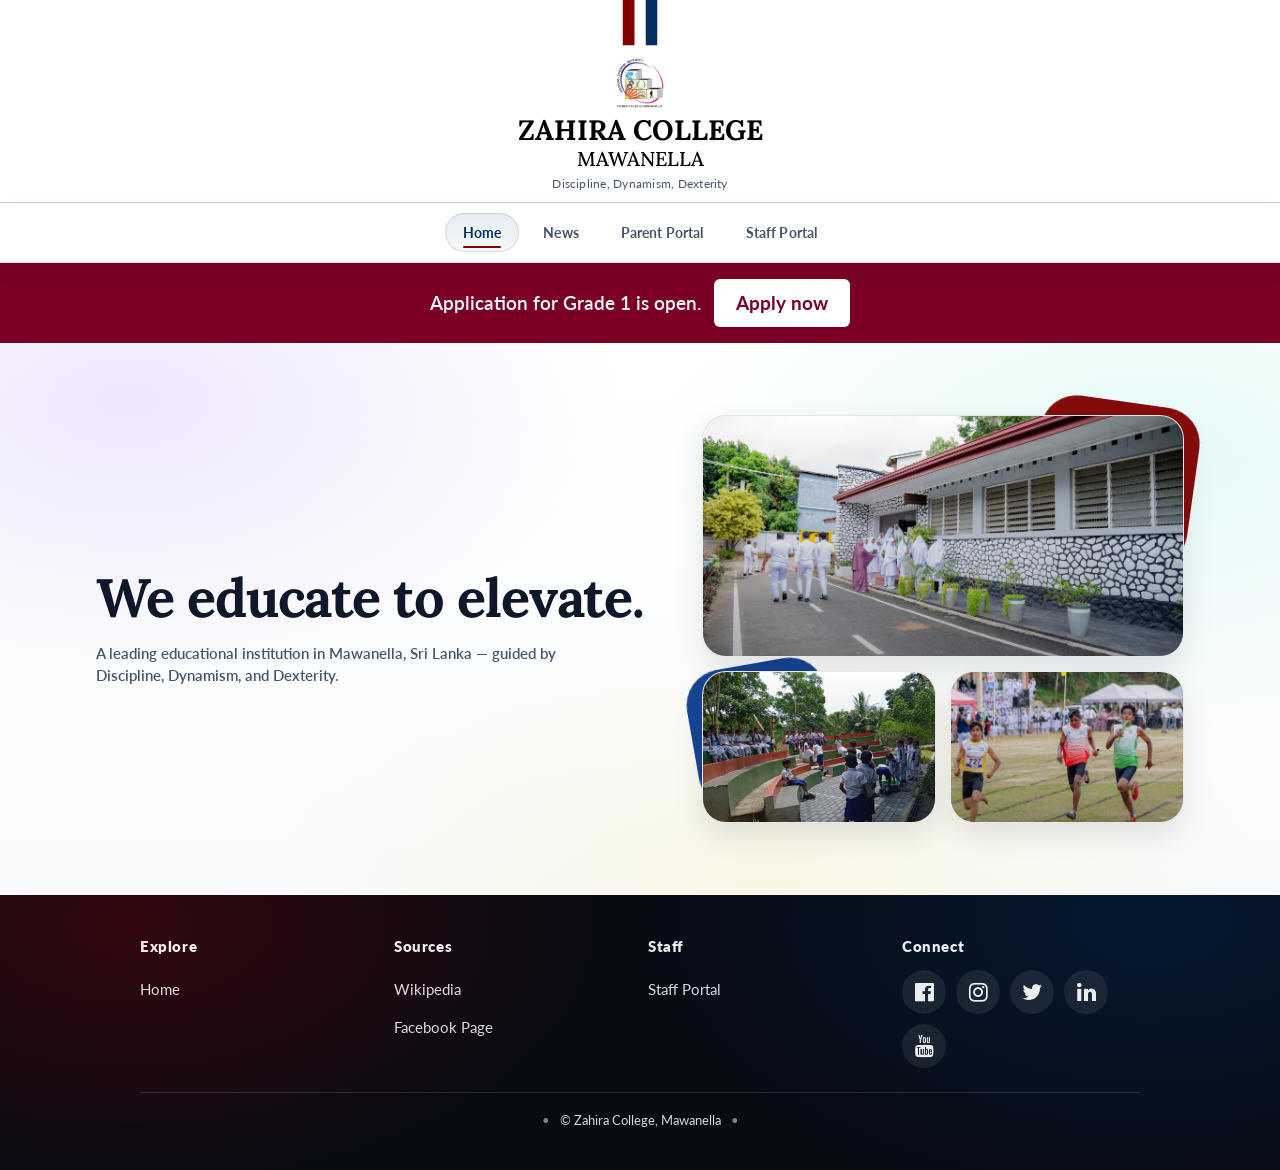
<file: index.html>
<!DOCTYPE html><html lang="en"><head>
  <title>Zahira College Mawanella</title>
  <meta charset="UTF-8">
  <meta name="viewport" content="width=device-width, initial-scale=1">
  <link rel="stylesheet" href="css/css.css">
  <link href="https://fonts.googleapis.com/css2?family=Lato:wght@300;400;700&amp;display=swap" rel="stylesheet">
  <link rel="stylesheet" href="css/font-awesome.min.css">
  <link href="https://fonts.googleapis.com/css2?family=Lora:ital,wght@0,400;0,500;0,600;0,700;1,400&amp;display=swap" rel="stylesheet">

  <link rel="icon" type="image/png" href="images/Zahira-College-logo.png">

  <!-- Global site tag (gtag.js) - Google Analytics -->
  <script async="" src="https://www.googletagmanager.com/gtag/js?id=UA-25675020-1"></script>
  <script>
    window.dataLayer = window.dataLayer || [];
    function gtag() { dataLayer.push(arguments); }
    gtag('js', new Date());

    gtag('config', 'UA-25675020-1');
  </script>

<script async src="https://pagead2.googlesyndication.com/pagead/js/adsbygoogle.js?client=ca-pub-6316703225532794"
crossorigin="anonymous"></script>


</head>

<body>

  <header class="zcm-white zcm-border-bottom">
    <div class="zcm-container zcm-content header-banner" style="max-width:1200px; padding: 10px 12px; margin: 0 auto;">
      <div class="header-banner-content header-banner-content--centered">
        <div class="header-brand-mark">
          <div class="brand-flag" aria-hidden="true">
            <span class="brand-flag__stripe brand-flag__stripe--blue"></span>
            <span class="brand-flag__stripe brand-flag__stripe--white"></span>
            <span class="brand-flag__stripe brand-flag__stripe--maroon"></span>
          </div>
          <div class="header-logo">
            <img src="images/Zahira-College-logo.png" title="Zahira College Mawanella Logo" class="zcm-round main-logo" alt="Zahira College Mawanella Logo">
          </div>
        </div>

        <div class="header-title">
          <h1 class="name-title" style="font-size: clamp(16px, 3vw, 28px); margin: 0; line-height: 1.1;">ZAHIRA COLLEGE</h1>
          <h3 class="name-maw" style="font-size: clamp(12px, 2.5vw, 20px); margin: 2px 0 0 0; line-height: 1.1;">MAWANELLA</h3>
          <p class="brand-motto">Discipline, Dynamism, Dexterity</p>
        </div>
      </div>
    </div>
  </header>

  <nav class="site-nav" aria-label="Main">
    <div class="site-nav-inner">
      <a href="index.html" class="site-nav-link is-active">Home</a>
      <a href="https://portal.mawanellazahira.com/news" class="site-nav-link">News</a>
      <a href="https://portal.mawanellazahira.com/parent" class="site-nav-link">Parent Portal</a>
      <a href="https://portal.mawanellazahira.com" class="site-nav-link">Staff Portal</a>
    </div>
  </nav>

  <div class="admissions-banner" style="background:#7a0026; color:#fff; text-align:center; padding:16px 12px; display:flex; flex-wrap:wrap; align-items:center; justify-content:center; gap:12px;">
    <span style="font-weight:600; font-size:clamp(15px, 2.5vw, 19px);">Application for Grade 1 is open.</span>
    <a href="https://portal.mawanellazahira.com/grade1-2027" target="_blank" rel="noopener noreferrer" style="color:#7a0026; background:#fff; text-decoration:none; font-weight:700; font-size:clamp(15px, 2.5vw, 19px); padding:10px 22px; border-radius:6px; display:inline-block;">Apply now</a>
  </div>

  <main>
    <section class="hero hero--fresh">
      <div class="zcm-content hero-inner hero-grid">
        <div class="hero-left">
          <h2 class="hero-title">We educate to elevate.</h2>
          <p class="hero-subtitle">
            A leading educational institution in Mawanella, Sri Lanka — guided by Discipline, Dynamism, and Dexterity.
          </p>
        </div>

        <div class="hero-right" aria-label="College photo placeholders">
          <div class="photo-collage">
            <div class="photo-card photo-card--big">
              <div class="photo-placeholder">
                <!-- image is set via CSS background: images/campus-1.jpg -->
              </div>
            </div>
            <div class="photo-card">
              <div class="photo-placeholder">
                <!-- image is set via CSS background: images/campus-2.jpg -->
              </div>
            </div>
            <div class="photo-card">
              <div class="photo-placeholder">
                <!-- image is set via CSS background: images/campus-3.jpg -->
              </div>
            </div>
          </div>
          <div class="hero-shape hero-shape--yellow" aria-hidden="true"></div>
          <div class="hero-shape hero-shape--teal" aria-hidden="true"></div>
          <div class="hero-shape hero-shape--navy" aria-hidden="true"></div>
        </div>
      </div>
    </section>

  </main>

  <footer class="site-footer">
    <div class="zcm-content site-footer-inner">
      <div class="footer-grid">
        <div>
          <div class="footer-title">Explore</div>
          <a class="footer-link" href="index.html">Home</a>
        </div>
        <div>
          <div class="footer-title">Sources</div>
          <a class="footer-link" href="https://en.wikipedia.org/wiki/Zahira_College,_Mawanella" target="_blank" rel="noopener noreferrer">Wikipedia</a>
          <a class="footer-link" href="https://www.facebook.com/mawanellazahira/" target="_blank" rel="noopener noreferrer">Facebook Page</a>
        </div>
        <div>
          <div class="footer-title">Staff</div>
          <a class="footer-link" href="https://portal.mawanellazahira.com" target="_blank" rel="noopener noreferrer">Staff Portal</a>
        </div>
        <div>
          <div class="footer-title">Connect</div>
          <div class="footer-social">
            <a href="https://www.facebook.com/mawanellazahira" target="_blank" rel="noopener noreferrer" aria-label="Facebook"><i class="fa fa-facebook-official zcm-hover-opacity"></i></a>
            <a href="https://www.instagram.com/mawanellazahira" target="_blank" rel="noopener noreferrer" aria-label="Instagram"><i class="fa fa-instagram zcm-hover-opacity"></i></a>
            <a href="https://www.twitter.com/mawanellazahira" target="_blank" rel="noopener noreferrer" aria-label="X/Twitter"><i class="fa fa-twitter zcm-hover-opacity"></i></a>
            <a href="https://www.linkedin.com/school/mawanellazahira" target="_blank" rel="noopener noreferrer" aria-label="LinkedIn"><i class="fa fa-linkedin zcm-hover-opacity"></i></a>
            <a href="https://www.youtube.com/mawanellazahira" target="_blank" rel="noopener noreferrer" aria-label="YouTube"><i class="fa fa-youtube zcm-hover-opacity"></i></a>
          </div>
        </div>
      </div>

      <div class="footer-bottom">
        <span class="footer-sep">•</span>
        <span>© Zahira College, Mawanella</span>
        <span class="footer-sep">•</span>
      </div>
    </div>
  </footer>



</body></html>
</file>
<file: css/css.css>
/* Colors */
html {
  -webkit-box-sizing: border-box;
          box-sizing: border-box;
  -ms-text-size-adjust: 100%;
  -webkit-text-size-adjust: 100%;
  font-family: Verdana, sans-serif;
  font-size: 15px;
  line-height: 1.5;
  overflow-x: hidden;
}

* {
  -webkit-box-sizing: inherit;
          box-sizing: inherit;
}

*:before {
  -webkit-box-sizing: inherit;
          box-sizing: inherit;
}

*:after {
  -webkit-box-sizing: inherit;
          box-sizing: inherit;
}

body {
  margin: 0;
  font-family: 'Lato', sans-serif;
  font-size: 15px;
  line-height: 1.5;
}

article {
  display: block;
}

aside {
  display: block;
}

details {
  display: block;
}

figcaption {
  display: block;
}

figure {
  display: block;
  margin: 1em 40px;
}

footer {
  display: block;
}

header {
  display: block;
}

main {
  display: block;
}

menu {
  display: block;
}

nav {
  display: block;
}

section {
  display: block;
}

summary {
  display: list-item;
}

audio {
  display: inline-block;
}

audio:not([controls]) {
  display: none;
  height: 0;
}

canvas {
  display: inline-block;
}

progress {
  display: inline-block;
  vertical-align: baseline;
}

video {
  display: inline-block;
}

[hidden] {
  display: none;
}

template {
  display: none;
}

a {
  background-color: transparent;
  color: inherit;
  text-decoration: none;
}

a:active {
  outline-width: 0;
}

a:hover {
  outline-width: 0;
}

abbr[title] {
  border-bottom: none;
  text-decoration: underline;
  -webkit-text-decoration: underline dotted;
          text-decoration: underline dotted;
}

b {
  font-weight: bolder;
}

strong {
  font-weight: bolder;
}

dfn {
  font-style: italic;
}

mark {
  background: #ff0;
  color: #000;
}

small {
  font-size: 80%;
}

sub {
  font-size: 75%;
  line-height: 0;
  position: relative;
  vertical-align: baseline;
  bottom: -0.25em;
}

sup {
  font-size: 75%;
  line-height: 0;
  position: relative;
  vertical-align: baseline;
  top: -0.5em;
}

img {
  border-style: none;
  vertical-align: middle;
}

code {
  font-family: monospace, monospace;
  font-size: 1em;
}

kbd {
  font-family: monospace, monospace;
  font-size: 1em;
}

pre {
  font-family: monospace, monospace;
  font-size: 1em;
}

samp {
  font-family: monospace, monospace;
  font-size: 1em;
}

hr {
  -webkit-box-sizing: content-box;
          box-sizing: content-box;
  height: 0;
  overflow: visible;
  border: 0;
  border-top: 1px solid #eee;
  margin: 20px 0;
}

button {
  font: inherit;
  margin: 0;
  overflow: visible;
  text-transform: none;
  -webkit-appearance: button;
}

button::-moz-focus-inner {
  border-style: none;
  padding: 0;
}

button:-moz-focusring {
  outline: 1px dotted ButtonText;
}

input {
  font: inherit;
  margin: 0;
  overflow: visible;
}

select {
  font: inherit;
  margin: 0;
  text-transform: none;
}

textarea {
  font: inherit;
  margin: 0;
  overflow: auto;
}

optgroup {
  font: inherit;
  margin: 0;
  font-weight: bold;
}

[type=button] {
  -webkit-appearance: button;
}

[type=button]::-moz-focus-inner {
  border-style: none;
  padding: 0;
}

[type=button]:-moz-focusring {
  outline: 1px dotted ButtonText;
}

[type=reset] {
  -webkit-appearance: button;
}

[type=reset]::-moz-focus-inner {
  border-style: none;
  padding: 0;
}

[type=reset]:-moz-focusring {
  outline: 1px dotted ButtonText;
}

[type=submit] {
  -webkit-appearance: button;
}

[type=submit]::-moz-focus-inner {
  border-style: none;
  padding: 0;
}

[type=submit]:-moz-focusring {
  outline: 1px dotted ButtonText;
}

fieldset {
  border: 1px solid #c0c0c0;
  margin: 0 2px;
  padding: .35em .625em .75em;
}

legend {
  color: inherit;
  display: table;
  max-width: 100%;
  padding: 0;
  white-space: normal;
}

[type=checkbox] {
  padding: 0;
}

[type=radio] {
  padding: 0;
}

[type=number]::-webkit-inner-spin-button {
  height: auto;
}

[type=number]::-webkit-outer-spin-button {
  height: auto;
}

[type=search] {
  -webkit-appearance: textfield;
  outline-offset: -2px;
}

[type=search]::-webkit-search-decoration {
  -webkit-appearance: none;
}

h1 {
  font-size: 36px;
  font-family: 'Lato', sans-serif;
  font-weight: 400;
  margin: 10px 0;
}

h2 {
  font-size: 30px;
  font-family: 'Lato', sans-serif;
  font-weight: 400;
  margin: 10px 0;
}

h3 {
  font-size: 24px;
  font-family: 'Lato', sans-serif;
  font-weight: 400;
  margin: 10px 0;
}

h4 {
  font-size: 20px;
  font-family: 'Lato', sans-serif;
  font-weight: 400;
  margin: 10px 0;
}

h5 {
  font-size: 18px;
  font-family: 'Lato', sans-serif;
  font-weight: 400;
  margin: 10px 0;
}

h6 {
  font-size: 16px;
  font-family: 'Lato', sans-serif;
  font-weight: 400;
  margin: 10px 0;
}

.zcm-serif {
  font-family: serif;
}

.zcm-sans-serif {
  font-family: sans-serif;
}

.zcm-cursive {
  font-family: cursive;
}

.zcm-monospace {
  font-family: monospace;
}

.zcm-wide {
  letter-spacing: 4px;
}

.zcm-image {
  max-width: 100%;
  height: auto;
}

.zcm-table {
  border-collapse: collapse;
  border-spacing: 0;
  width: 100%;
  display: table;
}

.zcm-table td {
  padding: 8px 8px;
  display: table-cell;
  text-align: left;
  vertical-align: top;
}

.zcm-table td:first-child {
  padding-left: 16px;
}

.zcm-table th {
  padding: 8px 8px;
  display: table-cell;
  text-align: left;
  vertical-align: top;
}

.zcm-table th:first-child {
  padding-left: 16px;
}

.zcm-table-all {
  border-collapse: collapse;
  border-spacing: 0;
  width: 100%;
  display: table;
  border: 1px solid #ccc;
}

.zcm-table-all tr {
  border-bottom: 1px solid #ddd;
}

.zcm-table-all tr:nth-child(odd) {
  background-color: #fff;
}

.zcm-table-all tr:nth-child(even) {
  background-color: #f1f1f1;
}

.zcm-table-all td {
  padding: 8px 8px;
  display: table-cell;
  text-align: left;
  vertical-align: top;
}

.zcm-table-all td:first-child {
  padding-left: 16px;
}

.zcm-table-all th {
  padding: 8px 8px;
  display: table-cell;
  text-align: left;
  vertical-align: top;
}

.zcm-table-all th:first-child {
  padding-left: 16px;
}

.zcm-bordered tr {
  border-bottom: 1px solid #ddd;
}

.zcm-striped tbody tr:nth-child(even) {
  background-color: #f1f1f1;
}

.zcm-hoverable tbody tr:hover {
  background-color: #ccc;
}

.zcm-ul.zcm-hoverable li:hover {
  background-color: #ccc;
}

.zcm-centered tr th {
  text-align: center;
}

.zcm-centered tr td {
  text-align: center;
}

.zcm-btn {
  border: none;
  display: inline-block;
  padding: 8px 16px;
  vertical-align: middle;
  overflow: hidden;
  text-decoration: none;
  color: inherit;
  background-color: inherit;
  text-align: center;
  cursor: pointer;
  white-space: nowrap;
  -webkit-touch-callout: none;
  -webkit-user-select: none;
  -moz-user-select: none;
  -ms-user-select: none;
  user-select: none;
}

.zcm-btn:hover {
  -webkit-box-shadow: 0 8px 16px 0 rgba(0, 0, 0, 0.2), 0 6px 20px 0 rgba(0, 0, 0, 0.19);
          box-shadow: 0 8px 16px 0 rgba(0, 0, 0, 0.2), 0 6px 20px 0 rgba(0, 0, 0, 0.19);
}

.zcm-btn:disabled {
  cursor: not-allowed;
  opacity: 0.3;
}

.zcm-btn:disabled:hover {
  -webkit-box-shadow: none;
          box-shadow: none;
}

.zcm-button {
  border: none;
  display: inline-block;
  padding: 8px 16px;
  vertical-align: middle;
  overflow: hidden;
  text-decoration: none;
  color: inherit;
  background-color: inherit;
  text-align: center;
  cursor: pointer;
  white-space: nowrap;
  -webkit-touch-callout: none;
  -webkit-user-select: none;
  -moz-user-select: none;
  -ms-user-select: none;
  user-select: none;
}

.zcm-button:disabled {
  cursor: not-allowed;
  opacity: 0.3;
}

.zcm-button:hover {
  color: #000 !important;
  background-color: #ccc !important;
}

.zcm-disabled {
  cursor: not-allowed;
  opacity: 0.3;
}

.zcm-disabled * {
  pointer-events: none;
}

.zcm-btn.zcm-disabled:hover {
  -webkit-box-shadow: none;
          box-shadow: none;
}

.zcm-badge {
  background-color: #000;
  color: #fff;
  display: inline-block;
  padding-left: 8px;
  padding-right: 8px;
  text-align: center;
  border-radius: 50%;
}

.zcm-tag {
  background-color: #000;
  color: #fff;
  display: inline-block;
  padding-left: 8px;
  padding-right: 8px;
  text-align: center;
}

.zcm-ul {
  list-style-type: none;
  padding: 0;
  margin: 0;
}

.zcm-ul li {
  padding: 8px 16px;
  border-bottom: 1px solid #ddd;
}

.zcm-ul li:last-child {
  border-bottom: none;
}

.zcm-tooltip {
  position: relative;
}

.zcm-tooltip .zcm-text {
  display: none;
}

.zcm-tooltip:hover .zcm-text {
  display: inline-block;
}

.zcm-display-container {
  position: relative;
}

.zcm-display-container:hover .zcm-display-hover {
  display: block;
}

.zcm-display-container:hover span.zcm-display-hover {
  display: inline-block;
}

.zcm-ripple {
  -webkit-transition: opacity 0s;
  transition: opacity 0s;
}

.zcm-ripple:active {
  opacity: 0.5;
}

.zcm-input {
  padding: 8px;
  display: block;
  border: none;
  border-bottom: 1px solid #ccc;
  width: 100%;
}

.zcm-select {
  padding: 9px 0;
  width: 100%;
  border: none;
  border-bottom: 1px solid #ccc;
}

.zcm-dropdown-click {
  position: relative;
  display: inline-block;
  cursor: pointer;
}

.zcm-dropdown-click:hover {
  background-color: #ccc;
  color: #000;
}

.zcm-dropdown-click:hover > .zcm-button:first-child {
  background-color: #ccc;
  color: #000;
}

.zcm-dropdown-hover {
  position: relative;
  display: inline-block;
  cursor: pointer;
}

.zcm-dropdown-hover:hover .zcm-dropdown-content {
  display: block;
}

.zcm-dropdown-hover:hover > .zcm-button:first-child {
  background-color: #ccc;
  color: #000;
}

.zcm-dropdown-hover:first-child {
  background-color: #ccc;
  color: #000;
}

.zcm-dropdown-content {
  cursor: auto;
  color: #000;
  background-color: #fff;
  display: none;
  position: absolute;
  min-width: 160px;
  margin: 0;
  padding: 0;
  z-index: 1;
}

.zcm-check {
  width: 24px;
  height: 24px;
  position: relative;
  top: 6px;
}

.zcm-radio {
  width: 24px;
  height: 24px;
  position: relative;
  top: 6px;
}

.zcm-sidebar {
  height: 100%;
  width: 200px;
  background-color: #fff;
  position: fixed !important;
  z-index: 1;
  overflow: auto;
}

.zcm-bar-block .zcm-dropdown-hover {
  width: 100%;
}

.zcm-bar-block .zcm-dropdown-hover .zcm-dropdown-content {
  min-width: 100%;
}

.zcm-bar-block .zcm-dropdown-hover .zcm-button {
  width: 100%;
  text-align: left;
  padding: 8px 16px;
}

.zcm-bar-block .zcm-dropdown-click {
  width: 100%;
}

.zcm-bar-block .zcm-dropdown-click .zcm-dropdown-content {
  min-width: 100%;
}

.zcm-bar-block .zcm-dropdown-click .zcm-button {
  width: 100%;
  text-align: left;
  padding: 8px 16px;
}

.zcm-bar-block .zcm-bar-item {
  width: 100%;
  display: block;
  padding: 8px 16px;
  text-align: left;
  border: none;
  white-space: normal;
  float: none;
  outline: 0;
}

.zcm-main {
  -webkit-transition: margin-left .4s;
  transition: margin-left .4s;
}

#main {
  -webkit-transition: margin-left .4s;
  transition: margin-left .4s;
}

.zcm-modal {
  z-index: 3;
  display: none;
  padding-top: 100px;
  position: fixed;
  left: 0;
  top: 0;
  width: 100%;
  height: 100%;
  overflow: auto;
  background-color: black;
  background-color: rgba(0, 0, 0, 0.4);
}

.zcm-modal-content {
  margin: auto;
  background-color: #fff;
  position: relative;
  padding: 0;
  outline: 0;
  width: 600px;
}

.zcm-bar {
  width: 100%;
  overflow: hidden;
}

.zcm-bar .zcm-bar-item {
  padding: 8px 16px;
  float: left;
  width: auto;
  border: none;
  display: block;
  outline: 0;
}

.zcm-bar .zcm-dropdown-hover {
  position: static;
  float: left;
}

.zcm-bar .zcm-dropdown-click {
  position: static;
  float: left;
}

.zcm-bar .zcm-button {
  white-space: normal;
}

.zcm-bar:before {
  content: "";
  display: table;
  clear: both;
}

.zcm-bar:after {
  content: "";
  display: table;
  clear: both;
}

.zcm-center {
  text-align: center !important;
}

.zcm-center .zcm-bar {
  display: inline-block;
  width: auto;
}

.zcm-bar-block.zcm-center .zcm-bar-item {
  text-align: center;
}

.zcm-block {
  display: block;
  width: 100%;
}

.zcm-responsive {
  display: block;
  overflow-x: auto;
}

.zcm-container {
  padding: 0.01em 16px;
}

.zcm-container:after {
  content: "";
  display: table;
  clear: both;
}

.zcm-container:before {
  content: "";
  display: table;
  clear: both;
}

.zcm-panel {
  padding: 0.01em 16px;
  margin-top: 16px;
  margin-bottom: 16px;
}

.zcm-panel:after {
  content: "";
  display: table;
  clear: both;
}

.zcm-panel:before {
  content: "";
  display: table;
  clear: both;
}

.zcm-row:after {
  content: "";
  display: table;
  clear: both;
}

.zcm-row:before {
  content: "";
  display: table;
  clear: both;
}

.zcm-row-padding {
  padding: 0 8px;
}

.zcm-row-padding:after {
  content: "";
  display: table;
  clear: both;
}

.zcm-row-padding:before {
  content: "";
  display: table;
  clear: both;
}

.zcm-row-padding > .zcm-half {
  padding: 0 8px;
}

.zcm-row-padding > .zcm-third {
  padding: 0 8px;
}

.zcm-row-padding > .zcm-twothird {
  padding: 0 8px;
}

.zcm-row-padding > .zcm-threequarter {
  padding: 0 8px;
}

.zcm-row-padding > .zcm-quarter {
  padding: 0 8px;
}

.zcm-row-padding > .zcm-col {
  padding: 0 8px;
}

.zcm-cell-row {
  display: table;
  width: 100%;
}

.zcm-cell-row:before {
  content: "";
  display: table;
  clear: both;
}

.zcm-cell-row:after {
  content: "";
  display: table;
  clear: both;
}

.zcm-clear:after {
  content: "";
  display: table;
  clear: both;
}

.zcm-clear:before {
  content: "";
  display: table;
  clear: both;
}

.zcm-col {
  float: left;
  width: 100%;
}

.zcm-half {
  float: left;
  width: 100%;
}

.zcm-third {
  float: left;
  width: 100%;
}

.zcm-twothird {
  float: left;
  width: 100%;
}

.zcm-threequarter {
  float: left;
  width: 100%;
}

.zcm-quarter {
  float: left;
  width: 100%;
}

.zcm-col.s1 {
  width: 8.33333%;
}

.zcm-col.s2 {
  width: 16.66666%;
}

.zcm-col.s3 {
  width: 24.99999%;
}

.zcm-col.s4 {
  width: 33.33333%;
}

.zcm-col.s5 {
  width: 41.66666%;
}

.zcm-col.s6 {
  width: 49.99999%;
}

.zcm-col.s7 {
  width: 58.33333%;
}

.zcm-col.s8 {
  width: 66.66666%;
}

.zcm-col.s9 {
  width: 74.99999%;
}

.zcm-col.s10 {
  width: 83.33333%;
}

.zcm-col.s11 {
  width: 91.66666%;
}

.zcm-col.s12 {
  width: 99.99999%;
}

.zcm-rest {
  overflow: hidden;
}

.zcm-stretch {
  margin-left: -16px;
  margin-right: -16px;
}

.zcm-content {
  margin-left: auto;
  margin-right: auto;
  max-width: 980px;
}

.zcm-auto {
  margin-left: auto;
  margin-right: auto;
  max-width: 1140px;
}

.zcm-cell {
  display: table-cell;
}

.zcm-cell-top {
  vertical-align: top;
}

.zcm-cell-middle {
  vertical-align: middle;
}

.zcm-cell-bottom {
  vertical-align: bottom;
}

.zcm-hide {
  display: none !important;
}

.zcm-show-block {
  display: block !important;
}

.zcm-show {
  display: block !important;
}

.zcm-show-inline-block {
  display: inline-block !important;
}

.zcm-top {
  position: fixed;
  width: 100%;
  z-index: 1;
  top: 0;
}

.zcm-bottom {
  position: fixed;
  width: 100%;
  z-index: 1;
  bottom: 0;
}

.zcm-overlay {
  position: fixed;
  display: none;
  width: 100%;
  height: 100%;
  top: 0;
  left: 0;
  right: 0;
  bottom: 0;
  background-color: rgba(0, 0, 0, 0.5);
  z-index: 2;
}

.zcm-display-topleft {
  position: absolute;
  left: 0;
  top: 0;
}

.zcm-display-topright {
  position: absolute;
  right: 0;
  top: 0;
}

.zcm-display-bottomleft {
  position: absolute;
  left: 0;
  bottom: 0;
}

.zcm-display-bottomright {
  position: absolute;
  right: 0;
  bottom: 0;
}

.zcm-display-middle {
  position: absolute;
  top: 50%;
  left: 50%;
  -webkit-transform: translate(-50%, -50%);
          transform: translate(-50%, -50%);
  -ms-transform: translate(-50%, -50%);
}

.zcm-display-left {
  position: absolute;
  top: 50%;
  left: 0%;
  -webkit-transform: translate(0%, -50%);
          transform: translate(0%, -50%);
  -ms-transform: translate(0%, -50%);
}

.zcm-display-right {
  position: absolute;
  top: 50%;
  right: 0%;
  -webkit-transform: translate(0%, -50%);
          transform: translate(0%, -50%);
  -ms-transform: translate(0%, -50%);
}

.zcm-display-topmiddle {
  position: absolute;
  left: 50%;
  top: 0;
  -webkit-transform: translate(-50%, 0%);
          transform: translate(-50%, 0%);
  -ms-transform: translate(-50%, 0%);
}

.zcm-display-bottommiddle {
  position: absolute;
  left: 50%;
  bottom: 0;
  -webkit-transform: translate(-50%, 0%);
          transform: translate(-50%, 0%);
  -ms-transform: translate(-50%, 0%);
}

.zcm-display-hover {
  display: none;
}

.zcm-display-position {
  position: absolute;
}

.zcm-circle {
  border-radius: 50%;
}

.zcm-round-small {
  border-radius: 2px;
}

.zcm-round {
  border-radius: 4px;
}

.zcm-round-medium {
  border-radius: 4px;
}

.zcm-round-large {
  border-radius: 8px;
}

.zcm-round-xlarge {
  border-radius: 16px;
}

.zcm-round-xxlarge {
  border-radius: 32px;
}

.zcm-code {
  font-family: Consolas, "courier new";
  font-size: 16px;
  width: auto;
  background-color: #fff;
  padding: 8px 12px;
  border-left: 4px solid #4CAF50;
  word-wrap: break-word;
  margin-top: 16px !important;
  margin-bottom: 16px !important;
}

.zcm-codespan {
  font-family: Consolas, "courier new";
  font-size: 16px;
  color: crimson;
  background-color: #f1f1f1;
  padding-left: 4px;
  padding-right: 4px;
  font-size: 110%;
}

.zcm-card {
  -webkit-box-shadow: 0 2px 5px 0 rgba(0, 0, 0, 0.16), 0 2px 10px 0 rgba(0, 0, 0, 0.12);
          box-shadow: 0 2px 5px 0 rgba(0, 0, 0, 0.16), 0 2px 10px 0 rgba(0, 0, 0, 0.12);
}

.zcm-card-2 {
  -webkit-box-shadow: 0 2px 5px 0 rgba(0, 0, 0, 0.16), 0 2px 10px 0 rgba(0, 0, 0, 0.12);
          box-shadow: 0 2px 5px 0 rgba(0, 0, 0, 0.16), 0 2px 10px 0 rgba(0, 0, 0, 0.12);
}

.zcm-card-4 {
  -webkit-box-shadow: 0 4px 10px 0 rgba(0, 0, 0, 0.2), 0 4px 20px 0 rgba(0, 0, 0, 0.19);
          box-shadow: 0 4px 10px 0 rgba(0, 0, 0, 0.2), 0 4px 20px 0 rgba(0, 0, 0, 0.19);
}

.zcm-hover-shadow:hover {
  -webkit-box-shadow: 0 4px 10px 0 rgba(0, 0, 0, 0.2), 0 4px 20px 0 rgba(0, 0, 0, 0.19);
          box-shadow: 0 4px 10px 0 rgba(0, 0, 0, 0.2), 0 4px 20px 0 rgba(0, 0, 0, 0.19);
}

.zcm-spin {
  -webkit-animation: zcm-spin 2s infinite linear;
          animation: zcm-spin 2s infinite linear;
}

.zcm-animate-fading {
  -webkit-animation: fading 10s infinite;
          animation: fading 10s infinite;
}

.zcm-animate-opacity {
  -webkit-animation: opac 0.8s;
          animation: opac 0.8s;
}

.zcm-animate-top {
  position: relative;
  -webkit-animation: animatetop 0.4s;
          animation: animatetop 0.4s;
}

.zcm-animate-left {
  position: relative;
  -webkit-animation: animateleft 0.4s;
          animation: animateleft 0.4s;
}

.zcm-animate-right {
  position: relative;
  -webkit-animation: animateright 0.4s;
          animation: animateright 0.4s;
}

.zcm-animate-bottom {
  position: relative;
  -webkit-animation: animatebottom 0.4s;
          animation: animatebottom 0.4s;
}

.zcm-animate-zoom {
  -webkit-animation: animatezoom 0.6s;
          animation: animatezoom 0.6s;
}

.zcm-animate-input {
  -webkit-transition: width 0.4s ease-in-out;
  transition: width 0.4s ease-in-out;
}

.zcm-animate-input:focus {
  width: 100% !important;
}

.zcm-opacity {
  opacity: 0.60;
}

.zcm-hover-opacity:hover {
  opacity: 0.60;
}

.zcm-opacity-off {
  opacity: 1;
}

.zcm-hover-opacity-off:hover {
  opacity: 1;
}

.zcm-opacity-max {
  opacity: 0.25;
}

.zcm-opacity-min {
  opacity: 0.75;
}

.zcm-greyscale-max {
  -webkit-filter: grayscale(100%);
          filter: grayscale(100%);
}

.zcm-grayscale-max {
  -webkit-filter: grayscale(100%);
          filter: grayscale(100%);
}

.zcm-hover-greyscale:hover {
  -webkit-filter: grayscale(100%);
          filter: grayscale(100%);
}

.zcm-hover-grayscale:hover {
  -webkit-filter: grayscale(100%);
          filter: grayscale(100%);
}

.zcm-greyscale {
  -webkit-filter: grayscale(75%);
          filter: grayscale(75%);
}

.zcm-grayscale {
  -webkit-filter: grayscale(75%);
          filter: grayscale(75%);
}

.zcm-greyscale-min {
  -webkit-filter: grayscale(50%);
          filter: grayscale(50%);
}

.zcm-grayscale-min {
  -webkit-filter: grayscale(50%);
          filter: grayscale(50%);
}

.zcm-sepia {
  -webkit-filter: sepia(75%);
          filter: sepia(75%);
}

.zcm-sepia-max {
  -webkit-filter: sepia(100%);
          filter: sepia(100%);
}

.zcm-hover-sepia:hover {
  -webkit-filter: sepia(100%);
          filter: sepia(100%);
}

.zcm-sepia-min {
  -webkit-filter: sepia(50%);
          filter: sepia(50%);
}

.zcm-tiny {
  font-size: 10px !important;
}

.zcm-small {
  font-size: 12px !important;
}

.zcm-medium {
  font-size: 15px !important;
}

.zcm-large {
  font-size: 18px !important;
}

.zcm-xlarge {
  font-size: 24px !important;
}

.zcm-xxlarge {
  font-size: 36px !important;
}

.zcm-xxxlarge {
  font-size: 48px !important;
}

.zcm-jumbo {
  font-size: 64px !important;
}

.zcm-left-align {
  text-align: left !important;
}

.zcm-right-align {
  text-align: right !important;
}

.zcm-justify {
  text-align: justify !important;
}

.zcm-border-0 {
  border: 0 !important;
}

.zcm-border {
  border: 1px solid #ccc !important;
}

.zcm-border-top {
  border-top: 1px solid #ccc !important;
}

.zcm-border-bottom {
  border-bottom: 1px solid #ccc !important;
}

.zcm-border-left {
  border-left: 1px solid #ccc !important;
}

.zcm-border-right {
  border-right: 1px solid #ccc !important;
}

.zcm-topbar {
  border-top: 6px solid #ccc !important;
}

.zcm-bottombar {
  border-bottom: 6px solid #ccc !important;
}

.zcm-leftbar {
  border-left: 6px solid #ccc !important;
}

.zcm-rightbar {
  border-right: 6px solid #ccc !important;
}

.zcm-section {
  margin-top: 16px !important;
  margin-bottom: 16px !important;
}

.zcm-margin {
  margin: 16px !important;
}

.zcm-margin-top {
  margin-top: 16px !important;
}

.zcm-margin-bottom {
  margin-bottom: 16px !important;
}

.zcm-margin-left {
  margin-left: 16px !important;
}

.zcm-margin-right {
  margin-right: 16px !important;
}

.zcm-padding-small {
  padding: 4px 8px !important;
}

.zcm-padding {
  padding: 8px 16px !important;
}

.zcm-padding-large {
  padding: 12px 24px !important;
}

.zcm-padding-16 {
  padding-top: 16px !important;
  padding-bottom: 16px !important;
}

.zcm-padding-24 {
  padding-top: 24px !important;
  padding-bottom: 24px !important;
}

.zcm-padding-32 {
  padding-top: 32px !important;
  padding-bottom: 32px !important;
}

.zcm-padding-48 {
  padding-top: 48px !important;
  padding-bottom: 48px !important;
}

.zcm-padding-64 {
  padding-top: 64px !important;
  padding-bottom: 64px !important;
}

.zcm-padding-top-64 {
  padding-top: 64px !important;
}

.zcm-padding-top-48 {
  padding-top: 48px !important;
}

.zcm-padding-top-32 {
  padding-top: 32px !important;
}

.zcm-padding-top-24 {
  padding-top: 24px !important;
}

.zcm-left {
  float: left !important;
}

.zcm-right {
  float: right !important;
}

.zcm-transparent {
  background-color: transparent !important;
}

.zcm-hover-none:hover {
  background-color: transparent !important;
  -webkit-box-shadow: none !important;
          box-shadow: none !important;
}

.zcm-primary {
  color: #ffffff !important;
  background-color: #820000 !important;
}

.zcm-hover-primary:hover {
  color: white !important;
  background-color: #580202 !important;
}

.zcm-secondary {
  color: #ffffff !important;
  background-color: #043161 !important;
}

.zcm-hover-secondary:hover {
  color: 000000 !important;
  background-color: #02254b !important;
}

.zcm-shade {
  color: #000000 !important;
  background-color: #ebebeb !important;
}

.zcm-hover-shade:hover {
  color: #000000 !important;
  background-color: #d8d8d8 !important;
}

.zcm-amber {
  color: #000 !important;
  background-color: #ffc107 !important;
}

.zcm-hover-amber:hover {
  color: #000 !important;
  background-color: #ffc107 !important;
}

.zcm-aqua {
  color: #000 !important;
  background-color: #00ffff !important;
}

.zcm-hover-aqua:hover {
  color: #000 !important;
  background-color: #00ffff !important;
}

.zcm-blue {
  color: #fff !important;
  background-color: #2196F3 !important;
}

.zcm-hover-blue:hover {
  color: #fff !important;
  background-color: #2196F3 !important;
}

.zcm-light-blue {
  color: #000 !important;
  background-color: #87CEEB !important;
}

.zcm-hover-light-blue:hover {
  color: #000 !important;
  background-color: #87CEEB !important;
}

.zcm-brown {
  color: #fff !important;
  background-color: #795548 !important;
}

.zcm-hover-brown:hover {
  color: #fff !important;
  background-color: #795548 !important;
}

.zcm-cyan {
  color: #000 !important;
  background-color: #00bcd4 !important;
}

.zcm-hover-cyan:hover {
  color: #000 !important;
  background-color: #00bcd4 !important;
}

.zcm-blue-grey {
  color: #fff !important;
  background-color: #607d8b !important;
}

.zcm-hover-blue-grey:hover {
  color: #fff !important;
  background-color: #607d8b !important;
}

.zcm-blue-gray {
  color: #fff !important;
  background-color: #607d8b !important;
}

.zcm-hover-blue-gray:hover {
  color: #fff !important;
  background-color: #607d8b !important;
}

.zcm-green {
  color: #fff !important;
  background-color: #4CAF50 !important;
}

.zcm-hover-green:hover {
  color: #fff !important;
  background-color: #4CAF50 !important;
}

.zcm-light-green {
  color: #000 !important;
  background-color: #8bc34a !important;
}

.zcm-hover-light-green:hover {
  color: #000 !important;
  background-color: #8bc34a !important;
}

.zcm-indigo {
  color: #fff !important;
  background-color: #3f51b5 !important;
}

.zcm-hover-indigo:hover {
  color: #fff !important;
  background-color: #3f51b5 !important;
}

.zcm-khaki {
  color: #000 !important;
  background-color: #f0e68c !important;
}

.zcm-hover-khaki:hover {
  color: #000 !important;
  background-color: #f0e68c !important;
}

.zcm-lime {
  color: #000 !important;
  background-color: #cddc39 !important;
}

.zcm-hover-lime:hover {
  color: #000 !important;
  background-color: #cddc39 !important;
}

.zcm-orange {
  color: #000 !important;
  background-color: #ff9800 !important;
}

.zcm-hover-orange:hover {
  color: #000 !important;
  background-color: #ff9800 !important;
}

.zcm-deep-orange {
  color: #fff !important;
  background-color: #ff5722 !important;
}

.zcm-hover-deep-orange:hover {
  color: #fff !important;
  background-color: #ff5722 !important;
}

.zcm-pink {
  color: #fff !important;
  background-color: #e91e63 !important;
}

.zcm-hover-pink:hover {
  color: #fff !important;
  background-color: #e91e63 !important;
}

.zcm-purple {
  color: #fff !important;
  background-color: #9c27b0 !important;
}

.zcm-hover-purple:hover {
  color: #fff !important;
  background-color: #9c27b0 !important;
}

.zcm-deep-purple {
  color: #fff !important;
  background-color: #673ab7 !important;
}

.zcm-hover-deep-purple:hover {
  color: #fff !important;
  background-color: #673ab7 !important;
}

.zcm-red {
  color: #fff !important;
  background-color: #f44336 !important;
}

.zcm-hover-red:hover {
  color: #fff !important;
  background-color: #f44336 !important;
}

.zcm-sand {
  color: #000 !important;
  background-color: #fdf5e6 !important;
}

.zcm-hover-sand:hover {
  color: #000 !important;
  background-color: #fdf5e6 !important;
}

.zcm-teal {
  color: #fff !important;
  background-color: #009688 !important;
}

.zcm-hover-teal:hover {
  color: #fff !important;
  background-color: #009688 !important;
}

.zcm-yellow {
  color: #000 !important;
  background-color: #ffeb3b !important;
}

.zcm-hover-yellow:hover {
  color: #000 !important;
  background-color: #ffeb3b !important;
}

.zcm-white {
  color: #000 !important;
  background-color: #fff !important;
}

.zcm-hover-white:hover {
  color: #000 !important;
  background-color: #fff !important;
}

.zcm-black {
  color: #fff !important;
  background-color: #000 !important;
}

.zcm-hover-black:hover {
  color: #fff !important;
  background-color: #000 !important;
}

.zcm-grey {
  color: #000 !important;
  background-color: #9e9e9e !important;
}

.zcm-hover-grey:hover {
  color: #000 !important;
  background-color: #9e9e9e !important;
}

.zcm-gray {
  color: #000 !important;
  background-color: #9e9e9e !important;
}

.zcm-hover-gray:hover {
  color: #000 !important;
  background-color: #9e9e9e !important;
}

.zcm-light-grey {
  color: #000 !important;
  background-color: #f1f1f1 !important;
}

.zcm-hover-light-grey:hover {
  color: #000 !important;
  background-color: #f1f1f1 !important;
}

.zcm-light-gray {
  color: #000 !important;
  background-color: #f1f1f1 !important;
}

.zcm-hover-light-gray:hover {
  color: #000 !important;
  background-color: #f1f1f1 !important;
}

.zcm-dark-grey {
  color: #fff !important;
  background-color: #616161 !important;
}

.zcm-hover-dark-grey:hover {
  color: #fff !important;
  background-color: #616161 !important;
}

.zcm-dark-gray {
  color: #fff !important;
  background-color: #616161 !important;
}

.zcm-hover-dark-gray:hover {
  color: #fff !important;
  background-color: #616161 !important;
}

.zcm-pale-red {
  color: #000 !important;
  background-color: #ffdddd !important;
}

.zcm-hover-pale-red:hover {
  color: #000 !important;
  background-color: #ffdddd !important;
}

.zcm-pale-green {
  color: #000 !important;
  background-color: #ddffdd !important;
}

.zcm-hover-pale-green:hover {
  color: #000 !important;
  background-color: #ddffdd !important;
}

.zcm-pale-yellow {
  color: #000 !important;
  background-color: #ffffcc !important;
}

.zcm-hover-pale-yellow:hover {
  color: #000 !important;
  background-color: #ffffcc !important;
}

.zcm-pale-blue {
  color: #000 !important;
  background-color: #ddffff !important;
}

.zcm-hover-pale-blue:hover {
  color: #000 !important;
  background-color: #ddffff !important;
}

.zcm-text-amber {
  color: #ffc107 !important;
}

.zcm-hover-text-amber:hover {
  color: #ffc107 !important;
}

.zcm-text-aqua {
  color: #00ffff !important;
}

.zcm-hover-text-aqua:hover {
  color: #00ffff !important;
}

.zcm-text-blue {
  color: #2196F3 !important;
}

.zcm-hover-text-blue:hover {
  color: #2196F3 !important;
}

.zcm-text-light-blue {
  color: #87CEEB !important;
}

.zcm-hover-text-light-blue:hover {
  color: #87CEEB !important;
}

.zcm-text-brown {
  color: #795548 !important;
}

.zcm-hover-text-brown:hover {
  color: #795548 !important;
}

.zcm-text-cyan {
  color: #00bcd4 !important;
}

.zcm-hover-text-cyan:hover {
  color: #00bcd4 !important;
}

.zcm-text-blue-grey {
  color: #607d8b !important;
}

.zcm-hover-text-blue-grey:hover {
  color: #607d8b !important;
}

.zcm-text-blue-gray {
  color: #607d8b !important;
}

.zcm-hover-text-blue-gray:hover {
  color: #607d8b !important;
}

.zcm-text-green {
  color: #4CAF50 !important;
}

.zcm-hover-text-green:hover {
  color: #4CAF50 !important;
}

.zcm-text-light-green {
  color: #8bc34a !important;
}

.zcm-hover-text-light-green:hover {
  color: #8bc34a !important;
}

.zcm-text-indigo {
  color: #3f51b5 !important;
}

.zcm-hover-text-indigo:hover {
  color: #3f51b5 !important;
}

.zcm-text-khaki {
  color: #b4aa50 !important;
}

.zcm-hover-text-khaki:hover {
  color: #b4aa50 !important;
}

.zcm-text-lime {
  color: #cddc39 !important;
}

.zcm-hover-text-lime:hover {
  color: #cddc39 !important;
}

.zcm-text-orange {
  color: #ff9800 !important;
}

.zcm-hover-text-orange:hover {
  color: #ff9800 !important;
}

.zcm-text-deep-orange {
  color: #ff5722 !important;
}

.zcm-hover-text-deep-orange:hover {
  color: #ff5722 !important;
}

.zcm-text-pink {
  color: #e91e63 !important;
}

.zcm-hover-text-pink:hover {
  color: #e91e63 !important;
}

.zcm-text-purple {
  color: #9c27b0 !important;
}

.zcm-hover-text-purple:hover {
  color: #9c27b0 !important;
}

.zcm-text-deep-purple {
  color: #673ab7 !important;
}

.zcm-hover-text-deep-purple:hover {
  color: #673ab7 !important;
}

.zcm-text-red {
  color: #f44336 !important;
}

.zcm-hover-text-red:hover {
  color: #f44336 !important;
}

.zcm-text-sand {
  color: #fdf5e6 !important;
}

.zcm-hover-text-sand:hover {
  color: #fdf5e6 !important;
}

.zcm-text-teal {
  color: #009688 !important;
}

.zcm-hover-text-teal:hover {
  color: #009688 !important;
}

.zcm-text-yellow {
  color: #d2be0e !important;
}

.zcm-hover-text-yellow:hover {
  color: #d2be0e !important;
}

.zcm-text-white {
  color: #fff !important;
}

.zcm-hover-text-white:hover {
  color: #fff !important;
}

.zcm-text-black {
  color: #000 !important;
}

.zcm-hover-text-black:hover {
  color: #000 !important;
}

.zcm-text-grey {
  color: #757575 !important;
}

.zcm-hover-text-grey:hover {
  color: #757575 !important;
}

.zcm-text-gray {
  color: #757575 !important;
}

.zcm-hover-text-gray:hover {
  color: #757575 !important;
}

.zcm-text-light-grey {
  color: #f1f1f1 !important;
}

.zcm-hover-text-light-grey:hover {
  color: #f1f1f1 !important;
}

.zcm-text-light-gray {
  color: #f1f1f1 !important;
}

.zcm-hover-text-light-gray:hover {
  color: #f1f1f1 !important;
}

.zcm-text-dark-grey {
  color: #3a3a3a !important;
}

.zcm-hover-text-dark-grey:hover {
  color: #3a3a3a !important;
}

.zcm-text-dark-gray {
  color: #3a3a3a !important;
}

.zcm-hover-text-dark-gray:hover {
  color: #3a3a3a !important;
}

.zcm-border-amber {
  border-color: #ffc107 !important;
}

.zcm-hover-border-amber:hover {
  border-color: #ffc107 !important;
}

.zcm-border-aqua {
  border-color: #00ffff !important;
}

.zcm-hover-border-aqua:hover {
  border-color: #00ffff !important;
}

.zcm-border-blue {
  border-color: #2196F3 !important;
}

.zcm-hover-border-blue:hover {
  border-color: #2196F3 !important;
}

.zcm-border-light-blue {
  border-color: #87CEEB !important;
}

.zcm-hover-border-light-blue:hover {
  border-color: #87CEEB !important;
}

.zcm-border-brown {
  border-color: #795548 !important;
}

.zcm-hover-border-brown:hover {
  border-color: #795548 !important;
}

.zcm-border-cyan {
  border-color: #00bcd4 !important;
}

.zcm-hover-border-cyan:hover {
  border-color: #00bcd4 !important;
}

.zcm-border-blue-grey {
  border-color: #607d8b !important;
}

.zcm-hover-border-blue-grey:hover {
  border-color: #607d8b !important;
}

.zcm-border-blue-gray {
  border-color: #607d8b !important;
}

.zcm-hover-border-blue-gray:hover {
  border-color: #607d8b !important;
}

.zcm-border-green {
  border-color: #4CAF50 !important;
}

.zcm-hover-border-green:hover {
  border-color: #4CAF50 !important;
}

.zcm-border-light-green {
  border-color: #8bc34a !important;
}

.zcm-hover-border-light-green:hover {
  border-color: #8bc34a !important;
}

.zcm-border-indigo {
  border-color: #3f51b5 !important;
}

.zcm-hover-border-indigo:hover {
  border-color: #3f51b5 !important;
}

.zcm-border-khaki {
  border-color: #f0e68c !important;
}

.zcm-hover-border-khaki:hover {
  border-color: #f0e68c !important;
}

.zcm-border-lime {
  border-color: #cddc39 !important;
}

.zcm-hover-border-lime:hover {
  border-color: #cddc39 !important;
}

.zcm-border-orange {
  border-color: #ff9800 !important;
}

.zcm-hover-border-orange:hover {
  border-color: #ff9800 !important;
}

.zcm-border-deep-orange {
  border-color: #ff5722 !important;
}

.zcm-hover-border-deep-orange:hover {
  border-color: #ff5722 !important;
}

.zcm-border-pink {
  border-color: #e91e63 !important;
}

.zcm-hover-border-pink:hover {
  border-color: #e91e63 !important;
}

.zcm-border-purple {
  border-color: #9c27b0 !important;
}

.zcm-hover-border-purple:hover {
  border-color: #9c27b0 !important;
}

.zcm-border-deep-purple {
  border-color: #673ab7 !important;
}

.zcm-hover-border-deep-purple:hover {
  border-color: #673ab7 !important;
}

.zcm-border-red {
  border-color: #f44336 !important;
}

.zcm-hover-border-red:hover {
  border-color: #f44336 !important;
}

.zcm-border-sand {
  border-color: #fdf5e6 !important;
}

.zcm-hover-border-sand:hover {
  border-color: #fdf5e6 !important;
}

.zcm-border-teal {
  border-color: #009688 !important;
}

.zcm-hover-border-teal:hover {
  border-color: #009688 !important;
}

.zcm-border-yellow {
  border-color: #ffeb3b !important;
}

.zcm-hover-border-yellow:hover {
  border-color: #ffeb3b !important;
}

.zcm-border-white {
  border-color: #fff !important;
}

.zcm-hover-border-white:hover {
  border-color: #fff !important;
}

.zcm-border-black {
  border-color: #000 !important;
}

.zcm-hover-border-black:hover {
  border-color: #000 !important;
}

.zcm-border-grey {
  border-color: #9e9e9e !important;
}

.zcm-hover-border-grey:hover {
  border-color: #9e9e9e !important;
}

.zcm-border-gray {
  border-color: #9e9e9e !important;
}

.zcm-hover-border-gray:hover {
  border-color: #9e9e9e !important;
}

.zcm-border-light-grey {
  border-color: #f1f1f1 !important;
}

.zcm-hover-border-light-grey:hover {
  border-color: #f1f1f1 !important;
}

.zcm-border-light-gray {
  border-color: #f1f1f1 !important;
}

.zcm-hover-border-light-gray:hover {
  border-color: #f1f1f1 !important;
}

.zcm-border-dark-grey {
  border-color: #616161 !important;
}

.zcm-hover-border-dark-grey:hover {
  border-color: #616161 !important;
}

.zcm-border-dark-gray {
  border-color: #616161 !important;
}

.zcm-hover-border-dark-gray:hover {
  border-color: #616161 !important;
}

.zcm-border-pale-red {
  border-color: #ffe7e7 !important;
}

.zcm-hover-border-pale-red:hover {
  border-color: #ffe7e7 !important;
}

.zcm-border-pale-green {
  border-color: #e7ffe7 !important;
}

.zcm-hover-border-pale-green:hover {
  border-color: #e7ffe7 !important;
}

.zcm-border-pale-yellow {
  border-color: #ffffcc !important;
}

.zcm-hover-border-pale-yellow:hover {
  border-color: #ffffcc !important;
}

.zcm-border-pale-blue {
  border-color: #e7ffff !important;
}

.zcm-hover-border-pale-blue:hover {
  border-color: #e7ffff !important;
}

@media (min-width: 601px) {
  .zcm-col.m1 {
    width: 8.33333%;
  }
  .zcm-col.m2 {
    width: 16.66666%;
  }
  .zcm-col.m3 {
    width: 24.99999%;
  }
  .zcm-quarter {
    width: 24.99999%;
  }
  .zcm-col.m4 {
    width: 33.33333%;
  }
  .zcm-third {
    width: 33.33333%;
  }
  .zcm-col.m5 {
    width: 41.66666%;
  }
  .zcm-col.m6 {
    width: 49.99999%;
  }
  .zcm-half {
    width: 49.99999%;
  }
  .zcm-col.m7 {
    width: 58.33333%;
  }
  .zcm-col.m8 {
    width: 66.66666%;
  }
  .zcm-twothird {
    width: 66.66666%;
  }
  .zcm-col.m9 {
    width: 74.99999%;
  }
  .zcm-threequarter {
    width: 74.99999%;
  }
  .zcm-col.m10 {
    width: 83.33333%;
  }
  .zcm-col.m11 {
    width: 91.66666%;
  }
  .zcm-col.m12 {
    width: 99.99999%;
  }
}

@media (min-width: 993px) {
  .zcm-col.l1 {
    width: 8.33333%;
  }
  .zcm-col.l2 {
    width: 16.66666%;
  }
  .zcm-col.l3 {
    width: 24.99999%;
  }
  .zcm-col.l4 {
    width: 33.33333%;
  }
  .zcm-col.l5 {
    width: 41.66666%;
  }
  .zcm-col.l6 {
    width: 49.99999%;
  }
  .zcm-col.l7 {
    width: 58.33333%;
  }
  .zcm-col.l8 {
    width: 66.66666%;
  }
  .zcm-col.l9 {
    width: 74.99999%;
  }
  .zcm-col.l10 {
    width: 83.33333%;
  }
  .zcm-col.l11 {
    width: 91.66666%;
  }
  .zcm-col.l12 {
    width: 99.99999%;
  }
  .zcm-modal-content {
    width: 900px;
  }
  .zcm-hide-large {
    display: none !important;
  }
  .zcm-sidebar.zcm-collapse {
    display: block !important;
  }
}

@media (max-width: 1205px) {
  .zcm-auto {
    max-width: 95%;
  }
}

@media (max-width: 600px) {
  .zcm-modal-content {
    margin: 0 10px;
    width: auto !important;
  }
  .zcm-modal {
    padding-top: 30px;
  }
  .zcm-dropdown-hover.zcm-mobile {
    text-align: center;
    width: 100%;
  }
  .zcm-dropdown-hover.zcm-mobile .zcm-dropdown-content {
    position: relative;
  }
  .zcm-dropdown-hover.zcm-mobile .zcm-btn {
    width: 100%;
  }
  .zcm-dropdown-hover.zcm-mobile .zcm-button {
    width: 100%;
  }
  .zcm-dropdown-click.zcm-mobile {
    text-align: center;
    width: 100%;
  }
  .zcm-dropdown-click.zcm-mobile .zcm-dropdown-content {
    position: relative;
  }
  .zcm-dropdown-click.zcm-mobile .zcm-btn {
    width: 100%;
  }
  .zcm-dropdown-click.zcm-mobile .zcm-button {
    width: 100%;
  }
  .zcm-hide-small {
    display: none !important;
  }
  .zcm-mobile {
    display: block;
    width: 100% !important;
  }
  .zcm-bar-item.zcm-mobile {
    text-align: center;
  }
}

@media (max-width: 768px) {
  .zcm-modal-content {
    width: 500px;
  }
  .zcm-modal {
    padding-top: 50px;
  }
}

@media (max-width: 992px) and (min-width: 601px) {
  .zcm-hide-medium {
    display: none !important;
  }
}

@media (max-width: 992px) {
  .zcm-sidebar.zcm-collapse {
    display: none;
  }
  .zcm-main {
    margin-left: 0 !important;
    margin-right: 0 !important;
  }
  .zcm-auto {
    max-width: 100%;
  }
}

.separator {
  height: 2px;
  border-radius: 0;
  width: 50px;
  margin: 0 auto;
  margin-top: 20px;
  margin-bottom: 20px;
}

.name-title {
  font-weight: 700;
  font-family: 'Lora', serif;
  margin: 0;
  line-height: 22px;
}

.name-maw {
  font-weight: 500;
  font-family: 'Lora', serif;
  margin: 0;
  margin-top: 5px;
}

.color-values {
  display: -webkit-box;
  display: -ms-flexbox;
  display: flex;
  -webkit-box-align: center;
      -ms-flex-align: center;
          align-items: center;
  border: 1px solid #f5f5f5;
  padding: 5px 10px;
}

.color-values h6 {
  font-size: 12px;
  margin-right: 5px;
}

.color-values h5, .color-values h6 {
  margin-bottom: 0;
  margin-top: 0;
}

button span:first-child {
  font-size: 12px;
  color: #959595;
}

.slogan {
  color: #043161;
  font-weight: 600;
}

/* Sports Meet Banner Enhancements */
.sports-meet-banner {
  background: linear-gradient(135deg, #043161 0%, #820000 100%);
}

.sports-meet-button:hover {
  transform: translateY(-2px) !important;
  box-shadow: 0 6px 20px rgba(0, 0, 0, 0.4) !important;
  background: linear-gradient(135deg, #ffffff 0%, #ffffff 100%) !important;
}

.sports-meet-button:active {
  transform: translateY(0) !important;
  box-shadow: 0 3px 10px rgba(0, 0, 0, 0.3) !important;
}

/* Mobile-Friendly Enhancements */
@media (max-width: 600px) {
  .zcm-content {
    padding-left: 10px;
    padding-right: 10px;
  }
  
  .zcm-container {
    padding-left: 10px;
    padding-right: 10px;
  }
  
  .zcm-padding-64 {
    padding-top: 32px !important;
    padding-bottom: 32px !important;
  }
  
  .zcm-padding-32 {
    padding-top: 20px !important;
    padding-bottom: 20px !important;
  }
  
  h1.name-title {
    font-size: 20px !important;
    line-height: 28px;
  }
  
  h3.name-maw {
    font-size: 18px !important;
    margin-top: 8px;
  }
  
  .zcm-third {
    width: 100% !important;
    margin-bottom: 20px !important;
  }
  
  .zcm-row-padding {
    padding: 0 4px !important;
  }
  
  .zcm-button {
    padding: 10px 20px !important;
    font-size: 14px !important;
    width: 100%;
    max-width: 300px;
    display: block;
    margin: 10px auto;
  }
  
  iframe {
    max-width: 100% !important;
    height: auto !important;
  }
  
  footer {
    padding: 32px 16px !important;
  }
  
  footer .fa {
    font-size: 24px !important;
    padding: 8px !important;
  }
}

@media (max-width: 768px) {
  .zcm-content {
    padding-left: 15px;
    padding-right: 15px;
  }
  
  .zcm-button {
    padding: 12px 24px !important;
    font-size: 16px !important;
  }
  
  .zcm-third {
    margin-bottom: 16px !important;
  }
}

@media (max-width: 992px) {
  img {
    max-width: 100%;
    height: auto;
  }
  
  .zcm-padding-64 {
    padding-top: 40px !important;
    padding-bottom: 40px !important;
  }
}

/* Improve touch targets for mobile */
@media (max-width: 600px) {
  a, button {
    min-height: 44px;
    min-width: 44px;
  }
  
  .zcm-button {
    min-height: 44px;
    display: flex;
    align-items: center;
    justify-content: center;
    word-wrap: break-word;
    white-space: normal;
  }
  
  .zcm-row-padding > .zcm-third {
    width: 100% !important;
    padding: 0 8px !important;
  }
  
  .zcm-padding-small {
    padding: 8px 4px !important;
  }
}

/* Ensure proper spacing and sizing on all mobile devices */
@media (max-width: 480px) {
  .zcm-container {
    padding-left: 8px !important;
    padding-right: 8px !important;
  }
  
  .zcm-content {
    padding-left: 8px !important;
    padding-right: 8px !important;
  }
  
  h1, h2, h3, h4, h5, h6 {
    word-wrap: break-word;
    overflow-wrap: break-word;
  }
  
  img {
    max-width: 100% !important;
    height: auto !important;
  }
  
  body {
    -webkit-text-size-adjust: 100%;
    -ms-text-size-adjust: 100%;
    text-size-adjust: 100%;
  }
  
  /* Reduce main logo even more on very small screens - Keep Horizontal */
  .main-logo {
    max-width: 50px !important;
    min-width: 35px !important;
  }
  
  /* Reduce header banner padding on mobile */
  .header-banner {
    padding: 12px 8px !important;
  }
  
  .header-banner-content {
    gap: 8px !important;
  }
  
  .header-title {
    padding: 0 3px !important;
  }
  
  /* Keep motto hidden on very small screens too */
  .header-motto {
    display: none !important;
  }
  
  .name-title {
    font-size: clamp(12px, 3.2vw, 20px) !important;
    white-space: normal !important;
    overflow: visible !important;
    text-overflow: clip !important;
  }
  
  .name-maw {
    font-size: clamp(10px, 2.5vw, 16px) !important;
    white-space: normal !important;
    overflow: visible !important;
    text-overflow: clip !important;
  }
}

/* Prevent horizontal scrolling on mobile */
html, body {
  overflow-x: hidden;
  width: 100%;
  max-width: 100%;
}

/* Ensure video container and iframe are centered */
.video-container {
  display: flex !important;
  justify-content: center !important;
  align-items: center !important;
  text-align: center !important;
}

.video-container > div {
  margin: 0 auto !important;
}

iframe[src*="youtube"] {
  display: block !important;
  margin: 0 auto !important;
}

/* Center video container on mobile */
@media (max-width: 600px) {
  .video-container {
    padding: 0 10px !important;
  }
  
  .video-container > div {
    width: 100% !important;
    max-width: 100% !important;
  }
  
  iframe[src*="youtube"] {
    max-width: 100% !important;
    width: 100% !important;
  }
}

@media (max-width: 600px) {
  .zcm-content {
    padding-top: 5px !important;
  }
  
  /* Header Banner - Mobile Responsive - Left aligned row */
  .header-banner-content {
    flex-wrap: nowrap !important;
    gap: 10px !important;
    justify-content: flex-start !important;
  }
  
  .header-logo {
    flex-shrink: 1 !important;
  }
  
  .main-logo {
    max-width: 60px !important;
    min-width: 40px !important;
  }
  
  .header-title {
    flex: 1 1 auto !important;
    min-width: 0 !important;
    padding: 0 5px !important;
  }
  
  /* Hide motto on mobile */
  .header-motto {
    display: none !important;
  }
  
  .name-title {
    font-size: clamp(14px, 3.5vw, 24px) !important;
    white-space: normal !important;
    overflow: visible !important;
    text-overflow: clip !important;
  }
  
  .name-maw {
    font-size: clamp(11px, 2.8vw, 18px) !important;
    white-space: normal !important;
    overflow: visible !important;
    text-overflow: clip !important;
  }
  
  /* Sports Meet Dashboard Banner - Mobile Responsive */
  .sports-meet-content {
    flex-direction: column !important;
    align-items: center !important;
    gap: 20px !important;
  }
  
  .sports-meet-text {
    text-align: center !important;
    width: 100% !important;
  }
  
  .sports-meet-logo {
    margin: 0 auto !important;
    padding: 12px !important;
  }
  
  .sports-meet-logo img {
    max-width: 120px !important;
  }
  
  .sports-meet-banner {
    padding: 25px 15px !important;
  }
}
/*# sourceMappingURL=css.css.map */

/* =========================
   Simple Home Page Additions
   ========================= */

:root {
  --zcm-maroon: #820000;
  --zcm-blue: #043161;
  --zcm-ink: #0f172a;
  --zcm-muted: #475569;
  --zcm-border: rgba(15, 23, 42, 0.10);
  --zcm-surface: #ffffff;
  --zcm-surface-2: #f8fafc;
  --zcm-shadow: 0 12px 30px rgba(2, 6, 23, 0.10);
  --zcm-shadow-soft: 0 10px 25px rgba(2, 6, 23, 0.08);
  --zcm-radius: 18px;
  --accent-yellow: #f6c90e;
  --accent-teal: #2dd4bf;
  --accent-purple: #7c3aed;
}

.zcm-content {
  max-width: 1120px;
}

.zcm-wide {
  letter-spacing: 2px;
}

.separator {
  border-radius: 999px;
  height: 4px;
  width: 64px;
  opacity: 0.9;
}

.site-nav {
  position: sticky;
  top: 0;
  z-index: 20;
  border-bottom: 1px solid var(--zcm-border);
  background: rgba(255, 255, 255, 0.72);
  -webkit-backdrop-filter: blur(14px) saturate(160%);
          backdrop-filter: blur(14px) saturate(160%);
  box-shadow: 0 1px 0 rgba(255, 255, 255, 0.6) inset, 0 8px 24px rgba(2, 6, 23, 0.04);
}

.site-nav-inner {
  max-width: 1120px;
  margin: 0 auto;
  display: flex;
  gap: 6px;
  align-items: center;
  justify-content: center;
  flex-wrap: wrap;
  padding: 10px 16px;
}

.site-nav-link {
  position: relative;
  display: inline-flex;
  align-items: center;
  gap: 8px;
  padding: 9px 18px;
  border-radius: 999px;
  font-family: Lato, system-ui, sans-serif;
  font-size: 14px;
  font-weight: 700;
  letter-spacing: 0.01em;
  color: var(--zcm-muted);
  text-decoration: none;
  transition: color 180ms ease, background 180ms ease, transform 180ms ease;
}

.site-nav-link .fa {
  font-size: 13px;
  opacity: 0.75;
  transition: opacity 180ms ease;
}

.site-nav-link:hover {
  color: var(--zcm-blue);
  background: rgba(4, 49, 97, 0.06);
  transform: translateY(-1px);
}

.site-nav-link:hover .fa {
  opacity: 1;
}

.site-nav-link:focus-visible {
  outline: 2px solid var(--zcm-blue);
  outline-offset: 2px;
}

.site-nav-link.is-active {
  color: var(--zcm-blue);
  background: linear-gradient(180deg, rgba(4, 49, 97, 0.09), rgba(4, 49, 97, 0.04));
  box-shadow: inset 0 0 0 1px rgba(4, 49, 97, 0.14);
}

.site-nav-link.is-active .fa {
  opacity: 1;
}

.site-nav-link.is-active:after {
  content: "";
  position: absolute;
  left: 18px;
  right: 18px;
  bottom: 4px;
  height: 2px;
  border-radius: 999px;
  background: var(--zcm-maroon);
}

@media (max-width: 480px) {
  .site-nav-inner {
    gap: 4px;
    padding: 8px 10px;
  }

  .site-nav-link {
    padding: 8px 13px;
    font-size: 13px;
  }
}

.hero {
  position: relative;
  color: var(--zcm-ink);
  overflow: hidden;
  background: linear-gradient(180deg, #ffffff 0%, #f8fafc 100%);
}

.hero--fresh:before {
  content: "";
  position: absolute;
  inset: 0;
  background:
    radial-gradient(900px 500px at 10% 10%, rgba(124, 58, 237, 0.12), transparent 55%),
    radial-gradient(900px 500px at 90% 20%, rgba(45, 212, 191, 0.12), transparent 55%),
    radial-gradient(900px 500px at 60% 100%, rgba(246, 201, 14, 0.10), transparent 55%);
  pointer-events: none;
}

.hero-inner {
  position: relative;
  padding: 72px 16px;
  z-index: 1;
}

.hero-grid {
  display: grid;
  grid-template-columns: 1.2fr 1fr;
  gap: 28px;
  align-items: center;
}

.hero-left {
  position: relative;
  z-index: 2;
}

.hero-kicker {
  display: inline-flex;
  align-items: center;
  gap: 10px;
  font-weight: 800;
  color: var(--zcm-blue);
  background: rgba(4, 49, 97, 0.06);
  border: 1px solid rgba(4, 49, 97, 0.12);
  padding: 10px 14px;
  border-radius: 999px;
}

.kicker-dot {
  width: 10px;
  height: 10px;
  border-radius: 999px;
  background: var(--zcm-maroon);
  box-shadow: 0 0 0 4px rgba(130, 0, 0, 0.12);
}

.hero-title {
  margin: 0;
  font-family: 'Lora', serif;
  font-weight: 700;
  font-size: clamp(30px, 4.4vw, 54px);
  line-height: 1.1;
  letter-spacing: -0.02em;
  color: var(--zcm-ink);
  margin-top: 16px;
}

.hero-subtitle {
  margin: 14px 0 0 0;
  font-weight: 600;
  color: var(--zcm-muted);
  max-width: 56ch;
}

.hero-cta {
  display: flex;
  gap: 12px;
  flex-wrap: wrap;
  margin-top: 22px;
}

.hero-cta .zcm-button {
  border-radius: 999px !important;
  padding: 12px 18px !important;
  font-weight: 700;
  box-shadow: 0 10px 25px rgba(2, 6, 23, 0.10);
  border-width: 1px !important;
}

.hero-cta .zcm-button:hover {
  transform: translateY(-1px);
}

.hero-cta .zcm-button.zcm-white {
  box-shadow: 0 10px 25px rgba(2, 6, 23, 0.08);
}

.hero-source {
  margin-top: 18px;
  font-size: 13px;
  opacity: 0.88;
}

.hero-source a {
  color: var(--zcm-blue);
  text-decoration: underline;
  text-decoration-color: rgba(4, 49, 97, 0.35);
  text-underline-offset: 3px;
}

.hero-metrics {
  margin-top: 18px;
  display: grid;
  grid-template-columns: repeat(3, minmax(0, 1fr));
  gap: 12px;
}

.metric {
  padding: 14px 14px 12px 14px;
  border-radius: var(--zcm-radius);
  background: rgba(255, 255, 255, 0.9);
  border: 1px solid var(--zcm-border);
  box-shadow: var(--zcm-shadow-soft);
}

.metric-value {
  font-weight: 900;
  color: var(--zcm-ink);
}

.metric-label {
  margin-top: 4px;
  font-size: 12px;
  font-weight: 800;
  color: var(--zcm-muted);
  text-transform: uppercase;
  letter-spacing: 0.08em;
}

.hero-right {
  position: relative;
  min-height: 360px;
}

.hero-shape {
  position: absolute;
  border-radius: 36px;
  filter: blur(0.2px);
  opacity: 0.95;
}

.hero-shape--yellow {
  width: 160px;
  height: 160px;
  background: #800000;
  right: -10px;
  top: -14px;
  transform: rotate(8deg);
}

.hero-shape--teal {
  width: 140px;
  height: 140px;
  background: #0b3d91;
  left: -10px;
  bottom: 20px;
  transform: rotate(-10deg);
}

.hero-shape--navy {
  display: none;
}

.photo-collage {
  position: relative;
  display: grid;
  grid-template-columns: repeat(2, minmax(0, 1fr));
  gap: 14px;
  z-index: 2;
}

.photo-card {
  border-radius: calc(var(--zcm-radius) + 6px);
  border: 1px solid var(--zcm-border);
  background: #ffffff;
  box-shadow: var(--zcm-shadow);
  overflow: hidden;
  position: relative;
}

.photo-card--big {
  grid-column: 1 / -1;
  min-height: 220px;
}

.photo-placeholder {
  min-height: 150px;
  padding: 16px;
  display: flex;
  flex-direction: column;
  justify-content: flex-end;
  color: rgba(255, 255, 255, 0.92);
  background:
    linear-gradient(180deg, rgba(2, 6, 23, 0.00) 0%, rgba(2, 6, 23, 0.18) 75%, rgba(2, 6, 23, 0.28) 100%),
    linear-gradient(135deg, rgba(4, 49, 97, 0.18) 0%, rgba(130, 0, 0, 0.18) 100%);
}

.photo-card--big .photo-placeholder {
  min-height: 240px;
  background:
    linear-gradient(180deg, rgba(2, 6, 23, 0.00) 0%, rgba(2, 6, 23, 0.18) 75%, rgba(2, 6, 23, 0.28) 100%),
    url("../images/campus-1.jpg") center / cover no-repeat,
    linear-gradient(135deg, rgba(4, 49, 97, 0.18) 0%, rgba(130, 0, 0, 0.18) 100%);
}

.photo-collage .photo-card:nth-child(2) .photo-placeholder {
  background:
    linear-gradient(180deg, rgba(2, 6, 23, 0.00) 0%, rgba(2, 6, 23, 0.18) 75%, rgba(2, 6, 23, 0.28) 100%),
    url("../images/campus-2.jpg") center / cover no-repeat,
    linear-gradient(135deg, rgba(4, 49, 97, 0.18) 0%, rgba(130, 0, 0, 0.18) 100%);
}

.photo-collage .photo-card:nth-child(3) .photo-placeholder {
  background:
    linear-gradient(180deg, rgba(2, 6, 23, 0.00) 0%, rgba(2, 6, 23, 0.18) 75%, rgba(2, 6, 23, 0.28) 100%),
    url("../images/campus-3.jpg") center / cover no-repeat,
    linear-gradient(135deg, rgba(4, 49, 97, 0.18) 0%, rgba(130, 0, 0, 0.18) 100%);
}

.photo-label {
  font-weight: 900;
  font-size: 14px;
}

.photo-hint {
  margin-top: 4px;
  font-size: 12px;
  opacity: 0.9;
}

.zcm-light-grey {
  background: var(--zcm-surface-2) !important;
}

.facts-grid,
.news-grid,
.footer-grid {
  display: grid;
  gap: 16px;
}

.facts-grid {
  grid-template-columns: repeat(4, minmax(0, 1fr));
  margin-top: 26px;
}

.fact-card {
  padding: 18px 18px 16px 18px;
  background: var(--zcm-surface);
  border: 1px solid var(--zcm-border);
  box-shadow: var(--zcm-shadow-soft);
  transition: transform 180ms ease, box-shadow 180ms ease;
}

.fact-card:hover {
  transform: translateY(-2px);
  box-shadow: var(--zcm-shadow);
}

.fact-label {
  font-size: 12px;
  text-transform: uppercase;
  letter-spacing: 0.08em;
  color: var(--zcm-muted);
  font-weight: 700;
}

.fact-value {
  margin-top: 8px;
  font-size: 16px;
  font-weight: 700;
  color: var(--zcm-ink);
}

.fact-swatches {
  display: flex;
  gap: 8px;
  align-items: center;
  margin-top: 12px;
}

.swatch {
  width: 22px;
  height: 22px;
  border-radius: 999px;
  display: inline-block;
}

.history-card {
  line-height: 1.7;
  border: 1px solid var(--zcm-border);
  box-shadow: var(--zcm-shadow-soft);
}

.news-grid {
  grid-template-columns: repeat(3, minmax(0, 1fr));
  margin-top: 26px;
}

.news-card {
  padding: 16px;
  background: var(--zcm-surface);
  border: 1px solid var(--zcm-border);
  box-shadow: var(--zcm-shadow-soft);
  transition: transform 180ms ease, box-shadow 180ms ease;
}

.news-card:hover {
  transform: translateY(-2px);
  box-shadow: var(--zcm-shadow);
}

.news-meta {
  display: inline-block;
  font-size: 12px;
  font-weight: 700;
  padding: 4px 10px;
  border-radius: 999px;
  background: rgba(4, 49, 97, 0.10);
  color: var(--zcm-blue);
}

.news-title {
  margin-top: 10px;
  font-size: 18px;
  font-weight: 800;
  color: var(--zcm-ink);
}

.news-desc {
  margin-top: 8px;
  color: var(--zcm-muted);
}

.site-footer {
  background:
    radial-gradient(900px 500px at 10% 10%, rgba(130, 0, 0, 0.35), transparent 55%),
    radial-gradient(900px 500px at 90% 10%, rgba(4, 49, 97, 0.35), transparent 55%),
    #070b14;
  color: rgba(255, 255, 255, 0.92);
  padding: 40px 16px;
}

.site-footer-inner {
  max-width: 1000px;
  margin: 0 auto;
}

.footer-grid {
  display: grid;
  grid-template-columns: repeat(4, minmax(0, 1fr));
  margin-bottom: 24px;
}

.footer-title {
  font-weight: 800;
  letter-spacing: 0.04em;
  margin-bottom: 12px;
}

.footer-link {
  display: block;
  padding: 8px 0;
  opacity: 0.92;
}

.footer-link:hover {
  opacity: 1;
  text-decoration: underline;
}

.footer-social {
  display: flex;
  gap: 10px;
  flex-wrap: wrap;
  align-items: center;
}

.footer-social a {
  display: inline-flex;
  align-items: center;
  justify-content: center;
  width: 44px;
  height: 44px;
  border-radius: 999px;
  background: rgba(255, 255, 255, 0.08);
  transition: background 160ms ease, transform 160ms ease;
}

.footer-social a:hover {
  background: rgba(255, 255, 255, 0.14);
  transform: translateY(-1px);
}

.footer-social .fa {
  font-size: 22px;
}

.footer-bottom {
  border-top: 1px solid rgba(255, 255, 255, 0.14);
  padding-top: 18px;
  display: flex;
  flex-wrap: wrap;
  gap: 10px;
  justify-content: center;
  font-size: 13px;
  opacity: 0.9;
}

.footer-sep {
  opacity: 0.6;
}

@media (max-width: 900px) {
  .hero-grid {
    grid-template-columns: 1fr;
  }
  .hero-right {
    min-height: 300px;
  }
  .hero-metrics {
    grid-template-columns: 1fr;
  }
  .facts-grid {
    grid-template-columns: repeat(2, minmax(0, 1fr));
  }
  .news-grid {
    grid-template-columns: 1fr;
  }
  .footer-grid {
    grid-template-columns: 1fr;
  }
  .site-nav-inner {
    justify-content: flex-start;
    overflow-x: auto;
    -webkit-overflow-scrolling: touch;
  }
}

@media (max-width: 600px) {
  .hero-inner {
    padding: 54px 12px;
  }
}

.header-banner {
  position: relative;
}

/* Centered brand header (logo + name stacked, no top nav) */
.header-banner .header-banner-content--centered {
  display: flex;
  flex-direction: column;
  align-items: center;
  justify-content: center;
  gap: 6px;
  text-align: center;
}

.header-banner .header-banner-content--centered .header-brand-mark {
  display: flex;
  flex-direction: column;
  align-items: center;
  gap: 5px;
}

.header-banner .header-banner-content--centered .brand-flag {
  display: flex;
  flex-direction: column;
  width: 52px;
  height: 35px;
  overflow: hidden;
  transform: rotate(90deg);
  margin-top: -8px;
  margin-bottom: 15px;
}

.header-banner .header-banner-content--centered .brand-flag__stripe {
  flex: 1 1 0;
  min-height: 0;
  width: 100%;
}

.header-banner .header-banner-content--centered .brand-flag__stripe--maroon {
  background: #820000;
}

.header-banner .header-banner-content--centered .brand-flag__stripe--white {
  background: #fff;
}

.header-banner .header-banner-content--centered .brand-flag__stripe--blue {
  background: #043161;
}

.header-banner .header-banner-content--centered .header-logo {
  flex: none;
  width: -moz-fit-content;
  width: fit-content;
  max-width: 100%;
  display: flex;
  align-items: center;
  justify-content: center;
}

.header-banner .header-banner-content--centered .header-title {
  text-align: center;
  padding: 0;
  flex: none;
  width: 100%;
  max-width: 100%;
}

.header-banner .header-banner-content--centered .brand-motto {
  margin: 6px 0 0;
  margin-block-end: 0;
  font-family: Lato, system-ui, sans-serif;
  font-size: clamp(10px, 2vw, 12px);
  font-weight: 400;
  line-height: 1.35;
  letter-spacing: 0.02em;
  color: var(--zcm-muted);
}

.header-banner .header-banner-content--centered .main-logo {
  width: auto;
  height: auto;
  display: block;
  max-width: 52px !important;
  max-height: 52px !important;
  min-width: 0 !important;
  object-fit: contain;
}

@media (max-width: 600px) {
  .header-banner .header-banner-content.header-banner-content--centered {
    flex-direction: row !important;
    align-items: center !important;
    justify-content: flex-start !important;
    text-align: left !important;
    gap: 12px !important;
    padding-right: 96px;
  }

  .header-banner .header-banner-content--centered .header-brand-mark {
    flex-direction: column;
    align-items: flex-start;
    flex-shrink: 0;
    gap: 4px;
  }

  .header-banner .header-banner-content--centered .header-logo {
    justify-content: flex-start;
  }

  .header-banner .header-banner-content--centered .header-title {
    flex: 1 1 auto !important;
    min-width: 0 !important;
    padding: 0 !important;
    text-align: left !important;
  }

  .header-banner .header-banner-content--centered .brand-motto {
    text-align: left;
  }

  .header-banner .header-banner-content--centered .brand-flag {
    margin-top: 0;
    margin-bottom: 4px;
    width: 40px;
    height: 8px;
  }

  .header-banner .header-banner-content--centered .main-logo {
    max-width: 48px !important;
    max-height: 48px !important;
  }
}

@media (max-width: 480px) {
  .header-banner .header-banner-content.header-banner-content--centered {
    gap: 10px !important;
    padding-right: 88px;
  }

  .header-banner .header-banner-content--centered .header-title {
    padding: 0 !important;
  }

  .header-banner .header-banner-content--centered .main-logo {
    max-width: 44px !important;
    max-height: 44px !important;
    min-width: 0 !important;
  }

  .header-banner .header-banner-content--centered .brand-flag {
    width: 36px;
    height: 7px;
  }

  .header-portal-link {
    top: 50%;
    right: 8px;
    transform: translateY(-50%);
    padding: 5px 10px;
    font-size: 11px;
  }
}
</file>
